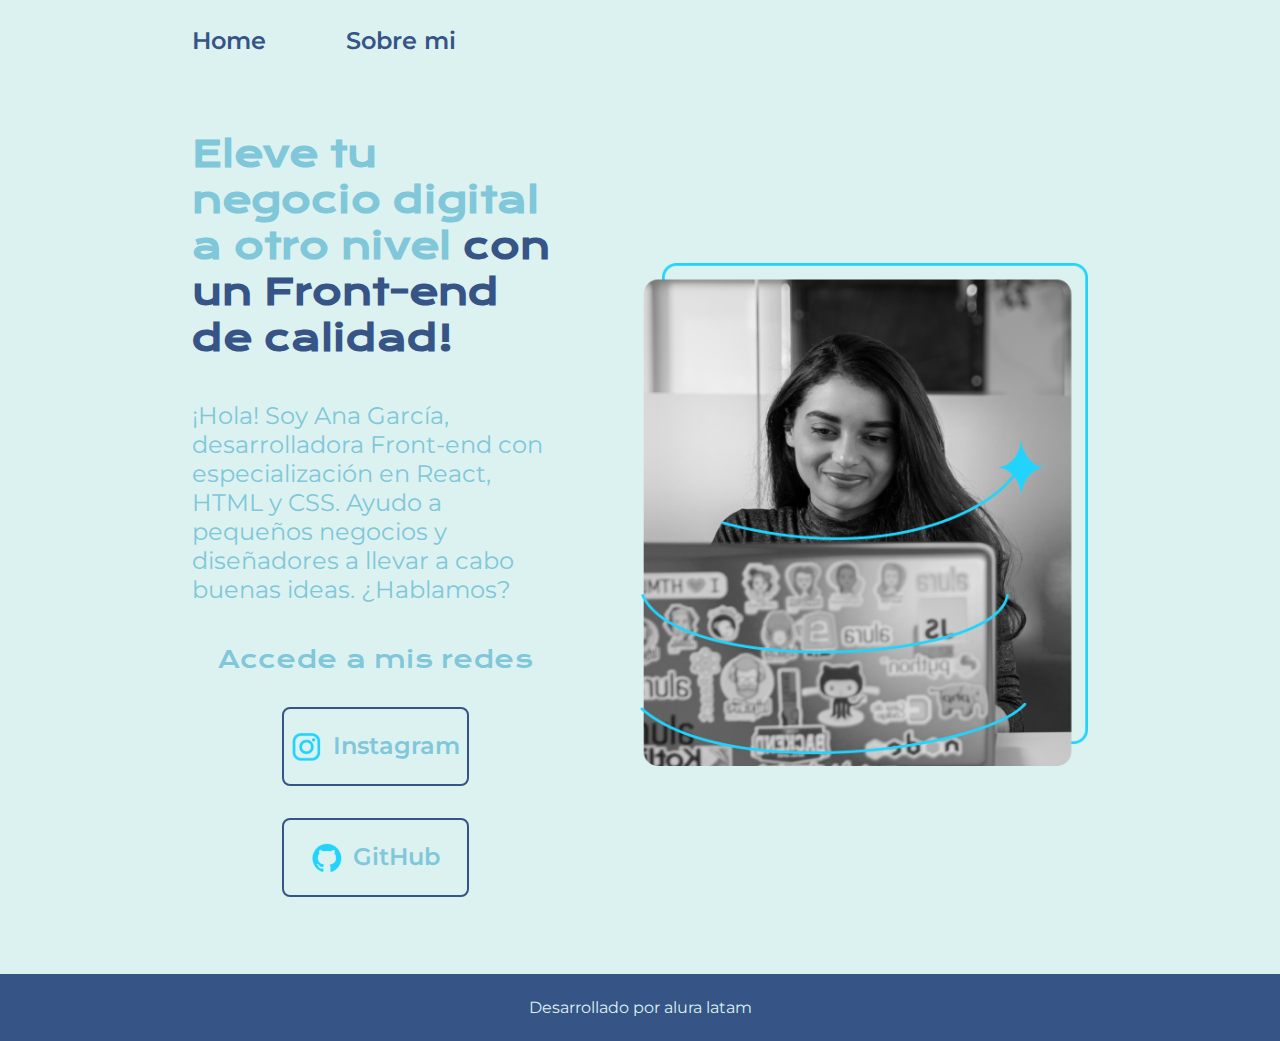
<file: index.html>
<!DOCTYPE html>
<html lang="es-mx">

<head>
    <meta charset="UTF-8">
    <meta http-equiv="X-UA-Compatible" content="IE=edge">
    <meta name="viewport" content="width=device-width, initial-scale=1.0">
    <title>Portafolio</title>
    <link rel="stylesheet" href="./styles/style.css">

</head>

<body>
    <header class="header">
        <nav class="header__menu">
        <a class="header__menu__link" href="index.html">Home</a>
        <a class="header__menu__link" href="about.html">Sobre mi</a>
    </nav>
    </header>
    <main class="presentacion">
        <section class="presentacion__contenido">
            <h1 class="presentacion__contenido__titulo">
                Eleve tu negocio digital a otro nivel
                <strong class="titulo-destaque">con un Front-end de calidad!
                </strong>
            </h1>
            <p class="presentacion__contenido__texto">¡Hola! Soy Ana García, desarrolladora Front-end con
                especialización en React, HTML y CSS. Ayudo a pequeños
                negocios y diseñadores a llevar a cabo buenas ideas.
                ¿Hablamos?  

            </p>
            <div class="presentacion__enlaces">
                <h2 class="presentacion__enlaces__subtitulo">Accede a mis redes</h2>
                <a class="presentacion__enlaces__link" href="https://instagram.com/">
                    <img src="assets/instagram.png" alt="instagram logo">
                    Instagram</a>
                <a class="presentacion__enlaces__link" href="https://github.com/">
                    <img src="assets/github.png" alt="github logo">
                    GitHub</a>
            </div>
        </section>
        <img class="presentacion__imagen" src="images/Imagem.png" alt="Foto de Ana García desarrolando un proyecto">
    </main>
    <footer class="footer">
        <p>Desarrollado por alura latam</p>
    </footer>
</body>

</html>
</file>
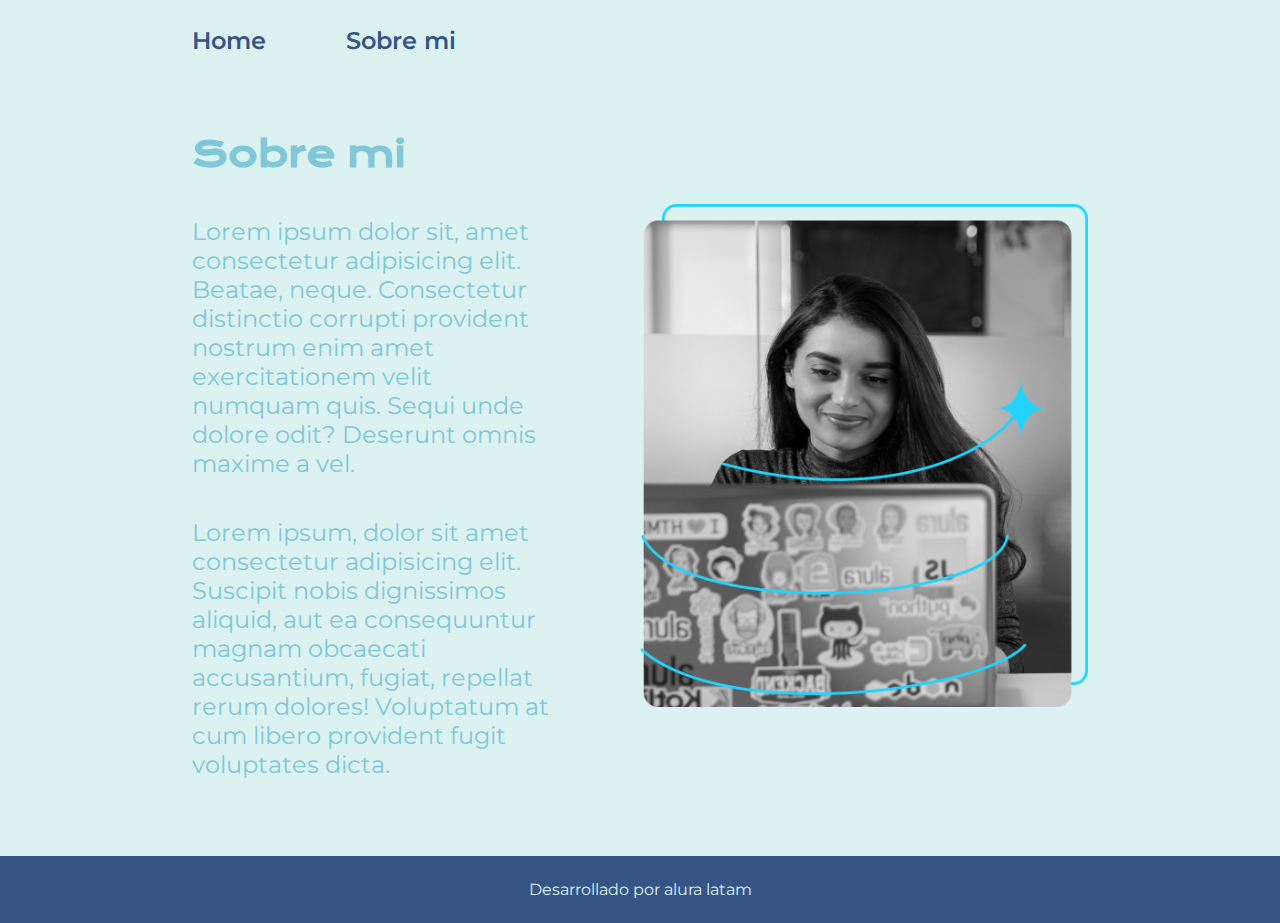
<file: about.html>
<!DOCTYPE html>
<html lang="es-mx">

<head>
    <meta charset="UTF-8">
    <meta name="viewport" content="width=device-width, initial-scale=1.0">
    <title>Sobre mi</title>
    <link rel="stylesheet" href="./styles/style.css">
</head>
<header class="header">
    <nav class="header__menu">
        <a class="header__menu__link" href="index.html">Home</a>
        <a class="header__menu__link" href="about.html">Sobre mi</a>
    </nav>
</header>
<main class="presentacion">

   <section class="presentacion__contenido">
    <h1 class="presentacion__contenido__titulo">Sobre mi</h1>
    <p class="presentacion__contenido__texto">Lorem ipsum dolor sit, amet consectetur adipisicing elit. Beatae, neque. Consectetur distinctio corrupti provident nostrum enim amet exercitationem velit numquam quis. Sequi unde dolore odit? Deserunt omnis maxime a vel.</p>
    <p class="presentacion__contenido__texto">Lorem ipsum, dolor sit amet consectetur adipisicing elit. Suscipit nobis dignissimos aliquid, aut ea consequuntur magnam obcaecati accusantium, fugiat, repellat rerum dolores! Voluptatum at cum libero provident fugit voluptates dicta.</p>
   </section>
   <img class="presentacion__imagen" src="images/Imagem.png" alt="Foto de Ana García desarrolando un proyecto">

</main>
<footer class="footer">
    <p>Desarrollado por alura latam</p>
</footer>

</html>
</file>
<file: styles/style.css>
@import url('https://fonts.googleapis.com/css2?family=Krona+One&family=Montserrat:ital,wght@0,100..900;1,100..900&display=swap');

:root{
    --color-primario: #DCF2F1;
    --color-secundario: #7FC7D9;
    --color-terciario: #365486;
    --color-hover: #0F1035;

    --fuente-montserrat:"Montserrat", sans-serif;
    --fuente-krona: "Krona One", sans-serif;
}

* {
    padding: 0;
    margin:0;
}

body{
    box-sizing: border-box;
    background-color: var(--color-primario);
    color: var(--color-secundario)
}

.header{
    padding: 2% 0% 0% 15%;
}

.header__menu{
    display: flex;
    gap: 80px;
}

.header__menu__link{
    font-family: "Montserrat", sans-serif;
    font-size: 1.5rem;
    font-weight: 600;
    color: var(--color-terciario);
    text-decoration: none;
}

.titulo-destaque {
    color: var(--color-terciario);
}

.presentacion {
    padding: 6% 15%;
    display: flex;
    align-items: center;
    justify-content: space-between;
    gap: 82px;
}

.presentacion__contenido{
    width: 50%;
    display: flex;
    flex-direction: column;
    gap: 40px;
   }

.presentacion__contenido__titulo{
    font-size: 2.25rem;
    font-family: var(--fuente-krona);
}

.presentacion__contenido__texto{
    font-size: 1.5rem;
    font-family: var(--fuente-montserrat);
}

.presentacion__enlaces{
    display: flex;
    justify-content: space-between;
    flex-direction: column;
    align-items: center;
    gap: 32px;
}

.presentacion__enlaces__link{
    width: 50%;
    text-align: center;
    padding: 21.5px 0;
    border-radius: 8px;
    font-family: var(--fuente-montserrat);
    font-size: 1.5rem;
    font-weight: 600;
    text-decoration: none;
    color:var(--color-secundario);
    border: 2px solid var(--color-terciario);
    display: flex;
    justify-content: center;
    gap: 10px;
}

.presentacion__enlaces__link:hover{
    background-color: var(--color-hover) ;
}

.presentacion__imagen{
    width: 50%;
}

.presentacion__enlaces__subtitulo{
    font-size: 1.5rem;
    font-family: var(--fuente-krona);
    font-weight: 400;
}

.footer{
    background-color: var(--color-terciario);
    padding: 1.5rem;
    color: var(--color-primario);
    text-align: center;
    font-family: var(--fuente-montserrat);
    font-weight: 400;
}

@media (max-width:1200px) {
    .header{
        padding: 10%;
    }

    .header__menu{
        justify-content: center;
    }

    .presentacion {
        flex-direction: column-reverse;
        padding: 5%;
    }

    .presentacion__contenido{
        width: auto;
        display: flex;
        flex-direction: column;
        gap: 40px;
       }
}
</file>
